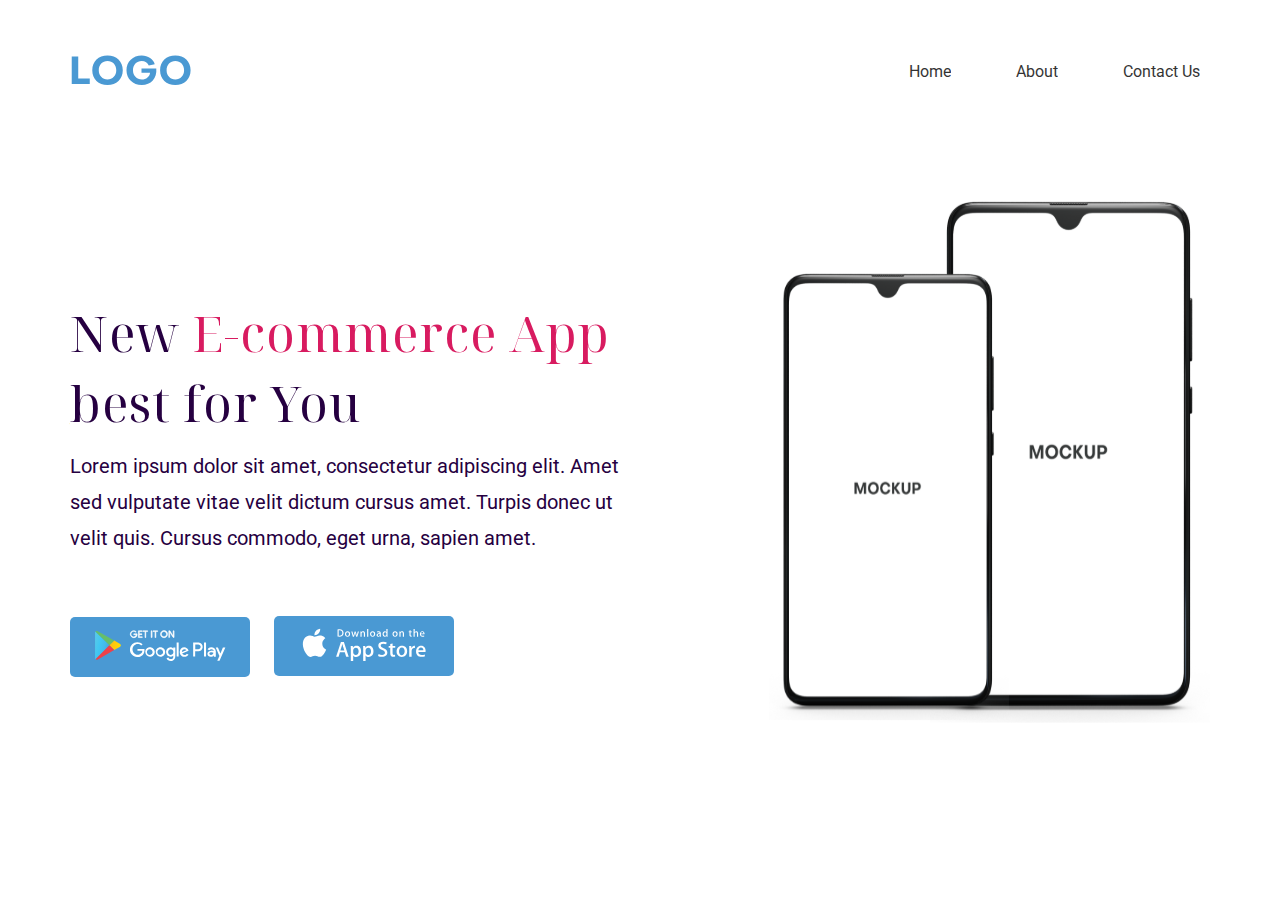
<file: index.html>
<!DOCTYPE html>
<html lang="en">

<head>
    <meta charset="UTF-8">
    <meta name="viewport" content="width=device-width, initial-scale=1.0">
    <link rel="preconnect" href="https://fonts.googleapis.com">
    <link rel="preconnect" href="https://fonts.gstatic.com" crossorigin>
    <link
        href="https://fonts.googleapis.com/css2?family=Noto+Serif+Display:wght@400;700&family=Roboto:wght@400;500;700&display=swap"
        rel="stylesheet">
    <link rel="stylesheet" href="./Assests/styles/style.css">
    <link rel="stylesheet" href="./Assests/styles/normalize.css">
    <title>Project</title>
</head>

<body>
    <header class="container">
        <div class="header d-flex">
            <div class="header__left">
                <a href="#"><img class="header__logo" src="./Assests/Images/logo/site-logo.svg" alt="Site Logo" width="123" height="30"></a>
            </div>
            <div class="header__right">
                <ul class="d-flex">
                    <li><a href="#">Home</a></li>
                    <li><a href="#">About</a></li>
                    <li><a href="#">Contact Us</a></li>
                </ul>
            </div>
        </div>
    </header>
    <section class="hero container d-flex">
        <div class="hero__left">
            <h1 class="hero__title">New <span>E-commerce App</span> <br> best for You</h1>
            <p class="hero__subtitle">Lorem ipsum dolor sit amet, consectetur adipiscing elit. Amet <br> sed vulputate vitae velit dictum
                cursus
                amet. Turpis donec ut <br> velit quis. Cursus commodo, eget urna, sapien amet. </p>
            <button class="hero__btn"><img src="./Assests/Images/icons/g-play.svg" alt="Google Play" width="135" height="32"></button>
            <button class="hero__btn"><img src="./Assests/Images/icons/a-store.svg" alt="Apple Store" width="127" height="34"></button>
        </div>
        <div class="hero__right">
            <img src="./Assests/Images/2xphones.svg" alt="Phones">
        </div>
    </section>
</body>


</html>
</file>
<file: Assests/styles/style.css>
.header {
  margin-top: 46px;
  padding-bottom: 91px;
}
.header__logo {
  transition: all ease 0.3s;
}
.header__logo:hover {
  transform: scale(1.1);
}
.header__right ul {
  gap: 45px;
}
.header__right a {
  color: black;
  opacity: 0.8;
  padding: 10px;
}
.header__right a:hover {
  color: #4a99d3;
}
.hero__title {
  color: #260041;
  font-family: "Noto Serif Display", serif;
  font-size: 50px;
  font-weight: 400;
  line-height: 70px;
  letter-spacing: 1px;
  padding-bottom: 10px;
}
.hero__title span {
  color: #d81b60;
}
.hero__subtitle {
  color: #260041;
  font-size: 20px;
  font-weight: 400;
  line-height: 36px;
  padding-bottom: 60px;
}
.hero__right {
    padding-bottom: 60px;
  }
.hero__btn {
  width: 180px;
  height: 60px;
  border-radius: 5px;
  background: #4a99d3;
  border: none;
  margin-right: 20px;
  transition: all ease 0.3s;
}
.hero__btn:hover {
  background: orangered;
  transform: scale(1.1);
}
</file>
